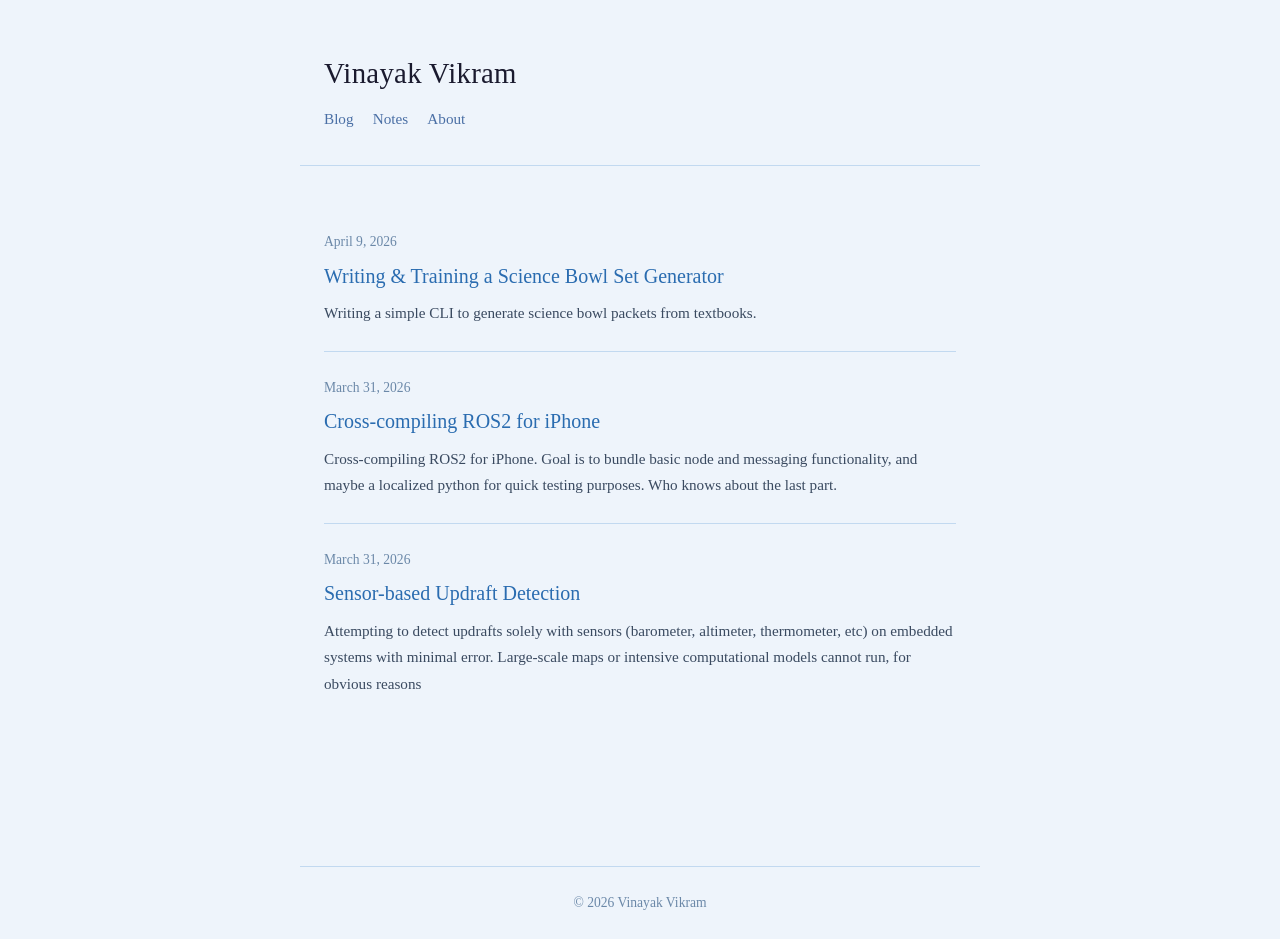
<file: index.html>
<!DOCTYPE html>
<html lang="en">
<head>
  <meta charset="UTF-8">
  <meta name="viewport" content="width=device-width, initial-scale=1.0">
  <title>Vinayak Vikram</title>
  <link rel="stylesheet" href="style.css">
</head>
<body>
  <div id="site-header"></div>

  <main>
    <ul class="post-list" id="post-list"></ul>
  </main>

  <div id="site-footer"></div>
  <script src="template.js"></script>
</body>
</html>
</file>
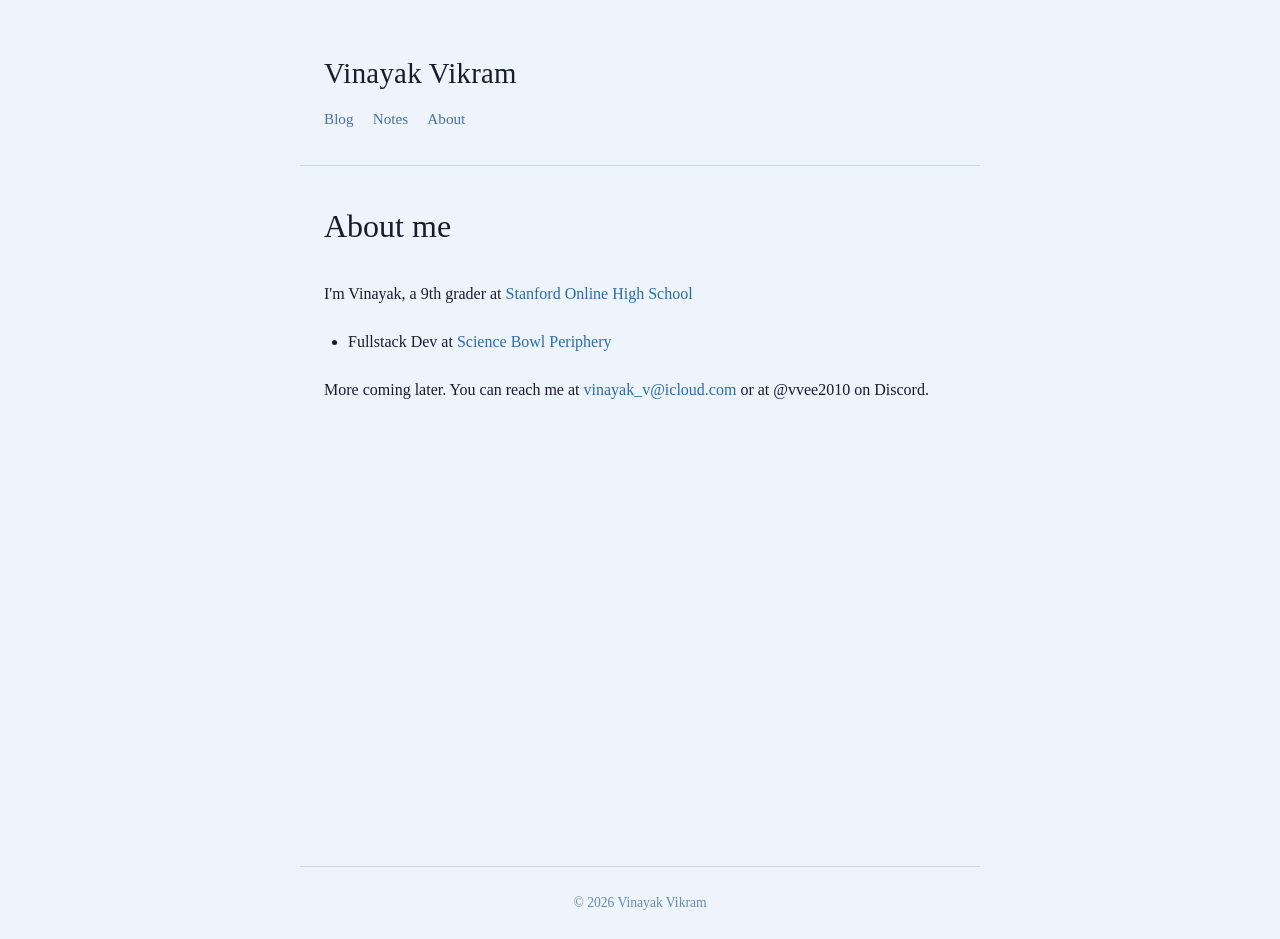
<file: about.html>
<!DOCTYPE html>
<html lang="en">
<head>
  <meta charset="UTF-8">
  <meta name="viewport" content="width=device-width, initial-scale=1.0">
  <title>About — Vinayak Vikram</title>
  <link rel="stylesheet" href="style.css">
</head>
<body>
  <div id="site-header"></div>

  <main>
    <div class="post-header">
      <h1>About me</h1>
    </div>
    <div class="post-body">
      <p>I'm Vinayak, a 9th grader at <a href="https://ohs.stanford.edu">Stanford Online High School</a></p>
      <ul>
        <li>Fullstack Dev at <a href="https://speriphery.com">Science Bowl Periphery</a></li>
      </ul>
      <p>More coming later. You can reach me at <a href="mailto:vinayak_v@icloud.com">vinayak_v@icloud.com</a> or at @vvee2010 on Discord.</p>
    </div>
  </main>

  <div id="site-footer"></div>
  <script src="template.js"></script>
</body>
</html>
</file>
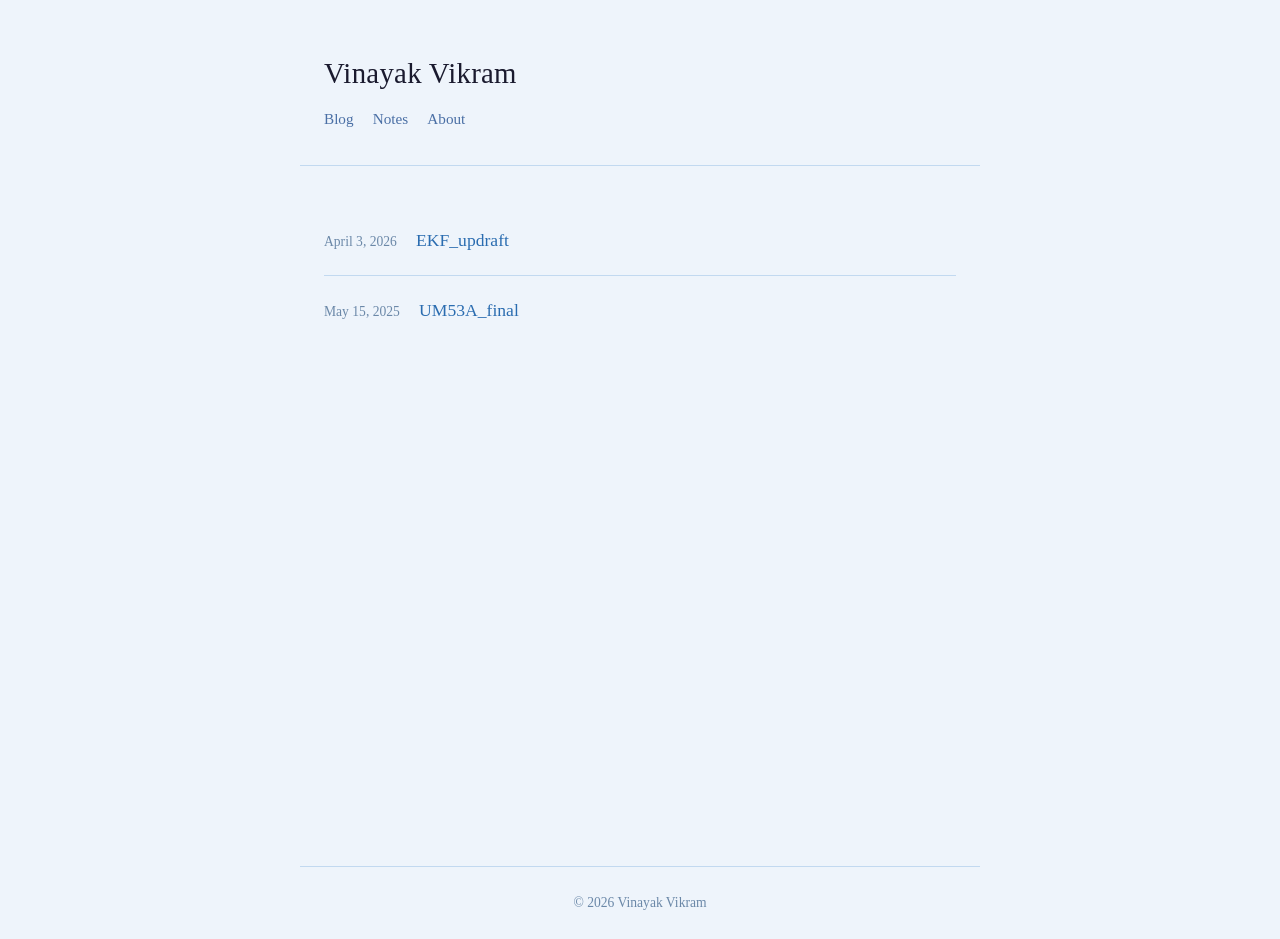
<file: notes.html>
<!DOCTYPE html>
<html lang="en">
<head>
  <meta charset="UTF-8">
  <meta name="viewport" content="width=device-width, initial-scale=1.0">
  <title>Notes — Vinayak Vikram</title>
  <link rel="stylesheet" href="style.css">
</head>
<body>
  <div id="site-header"></div>

  <main>
    <ul class="notes-list" id="notes-list"></ul>
  </main>

  <div id="site-footer"></div>
  <script src="template.js"></script>
</body>
</html>
</file>
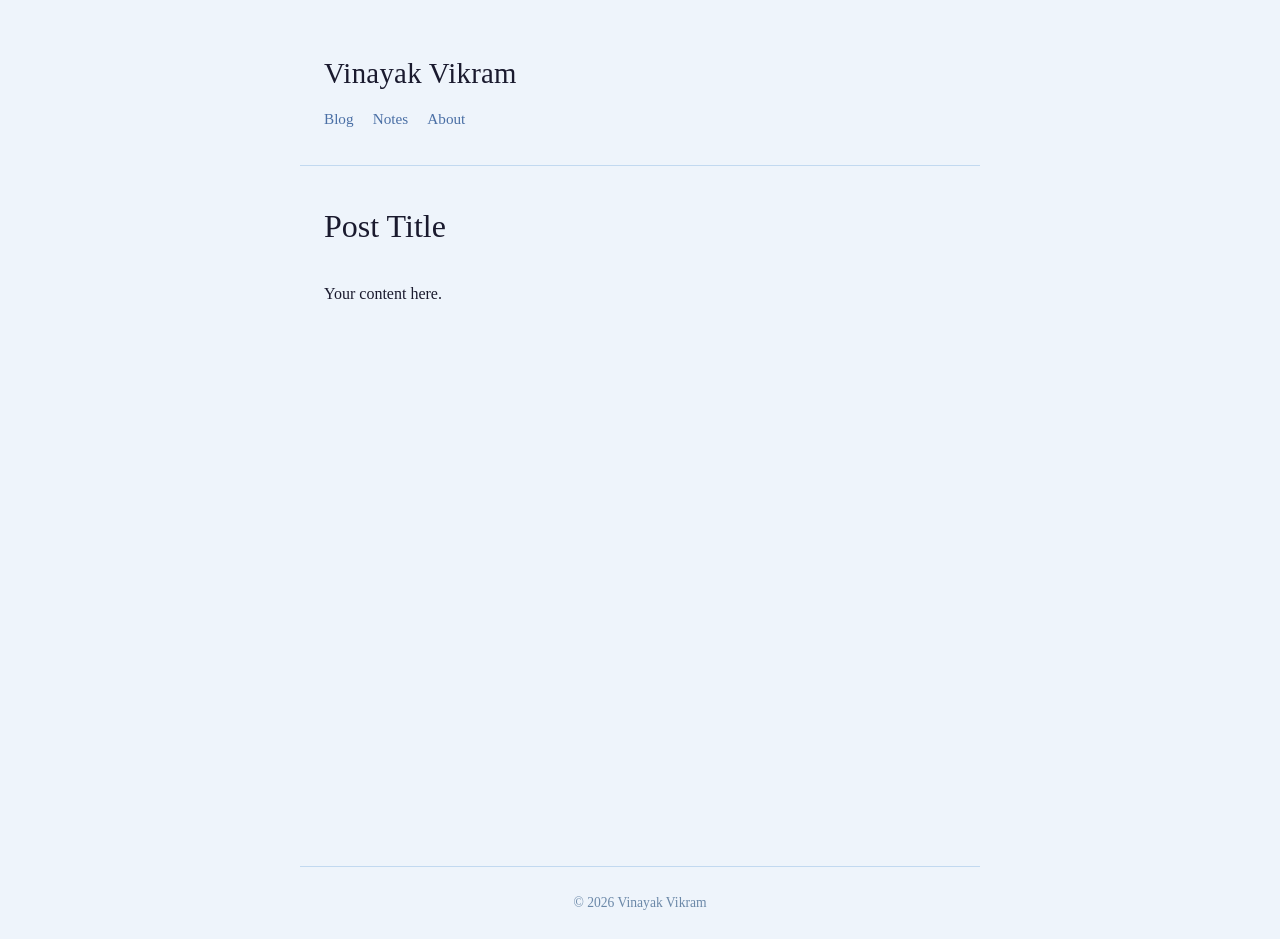
<file: posts/post-template.html>
<!DOCTYPE html>
<html lang="en">
<head>
  <meta charset="UTF-8">
  <meta name="viewport" content="width=device-width, initial-scale=1.0">
  <meta name="synopsis" content="A short synopsis of this post, shown on the blog index.">
  <title>Post Title — Vinayak Vikram</title>
  <link rel="stylesheet" href="../style.css">
</head>
<body>
  <div id="site-header"></div>

  <main>
    <div class="post-header">
      <h1>Post Title</h1>
      <p class="post-date"></p>
    </div>
    <div class="post-body">
      <p>Your content here.</p>
    </div>
  </main>

  <div id="site-footer"></div>
  <script src="../template.js"></script>
</body>
</html>
</file>
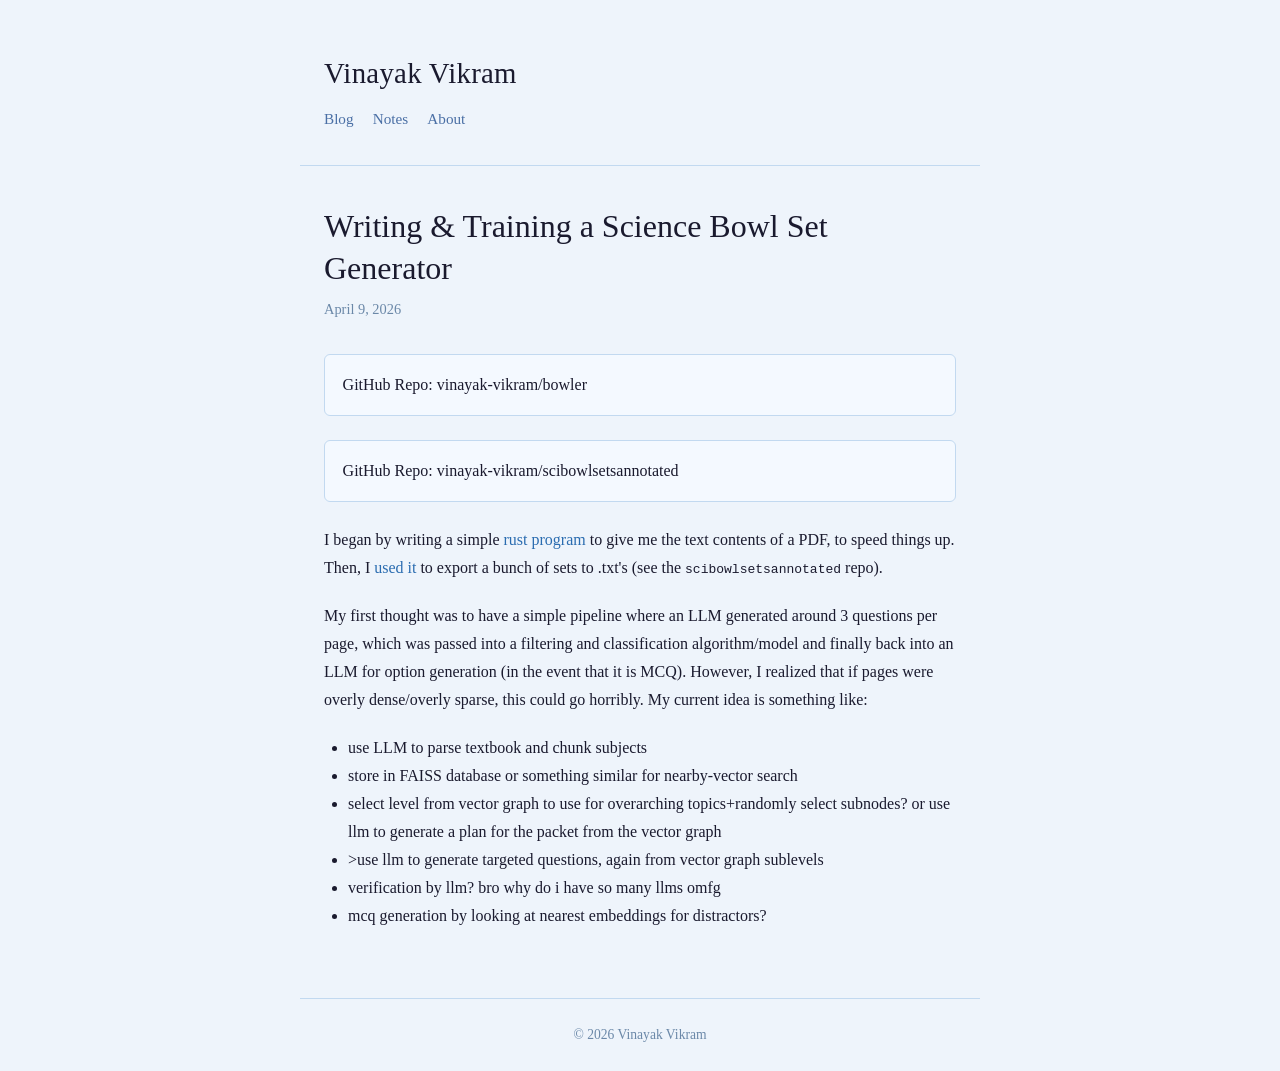
<file: posts/scibowl_ai.html>
<!DOCTYPE html>
<html lang="en">
<head>
  <meta charset="UTF-8">
  <meta name="viewport" content="width=device-width, initial-scale=1.0">
  <meta name="synopsis" content="Writing a simple CLI to generate science bowl packets from textbooks.">
  <title>Writing & Training a Science Bowl Set Generator</title>
  <link rel="stylesheet" href="../style.css">
</head>
<body>
  <div id="site-header"></div>

  <main>
    <div class="post-header">
      <h1>Writing & Training a Science Bowl Set Generator</h1>
      <p class="post-date"></p>
    </div>
    <div class="post-body">
      <github>vinayak-vikram/bowler</github> <github>vinayak-vikram/scibowlsetsannotated</github>
      <p>I began by writing a simple <a href="https://github.com/vinayak-vikram/bowler/blob/a64d5b6d46c674c776747a03f67eefda5af34e39/src/main.rs">rust program</a> to give me the text contents of a PDF, to speed things up. Then, I <a href="https://github.com/vinayak-vikram/scibowlsetsannotated/blob/main/extract.sh">used it</a> to export a bunch of sets to .txt's (see the <code>scibowlsetsannotated</code> repo).</p>
      <p>My first thought was to have a simple pipeline where an LLM generated around 3 questions per page, which was passed into a filtering and classification algorithm/model and finally back into an LLM for option generation (in the event that it is MCQ). However, I realized that if pages were overly dense/overly sparse, this could go horribly. My current idea is something like: <ul><li>use LLM to parse textbook and chunk subjects</li><li>store in FAISS database or something similar for nearby-vector search</li><li>select level from vector graph to use for overarching topics+randomly select subnodes? or use llm to generate a plan for the packet from the vector graph</li><li>>use llm to generate targeted questions, again from vector graph sublevels</li><li>verification by llm? bro why do i have so many llms omfg</li><li>mcq generation by looking at nearest embeddings for distractors?</li></ul></p>
    </div>
  </main>

  <div id="site-footer"></div>
  <script src="../template.js"></script>
</body>
</html>
</file>
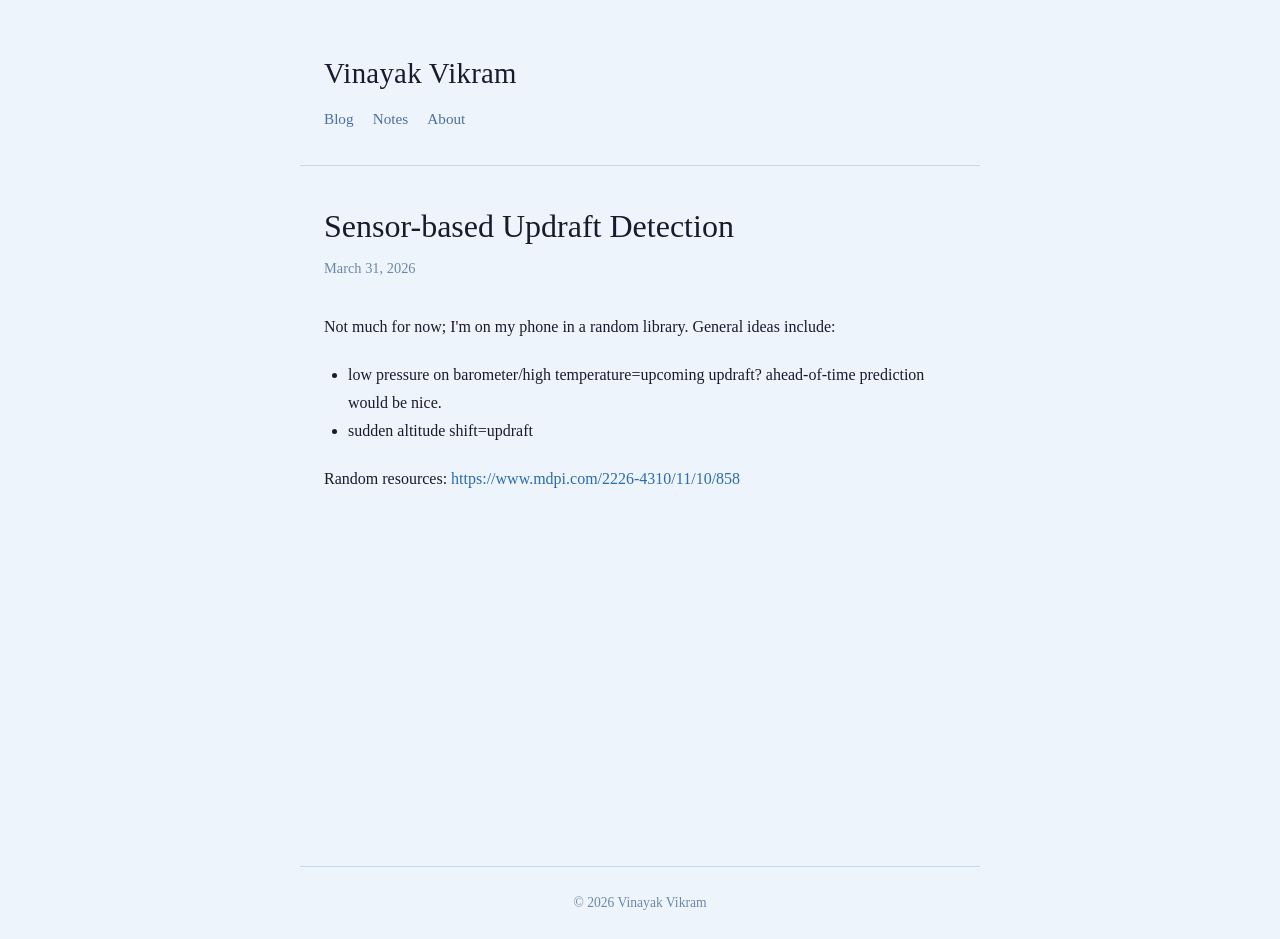
<file: posts/updraft_detection.html>
<!DOCTYPE html>
<html lang="en">
<head>
  <meta charset="UTF-8">
  <meta name="viewport" content="width=device-width, initial-scale=1.0">
  <meta name="synopsis" content="Attempting to detect updrafts solely with sensors (barometer, altimeter, thermometer, etc) on embedded systems with minimal error. Large-scale maps or intensive computational models cannot run, for obvious reasons">
  <title>Sensor-based Updraft Detection</title>
  <link rel="stylesheet" href="../style.css">
</head>
<body>
  <div id="site-header"></div>
  <main>
    <div class="post-header">
      <h1>Sensor-based Updraft Detection</h1>
      <p class="post-date"></p>
    </div>
    <div class="post-body">
      <p>Not much for now; I'm on my phone in a random library. General ideas include:
        <ul>
            <li>low pressure on barometer/high temperature=upcoming updraft? ahead-of-time prediction would be nice.</li>
            <li>sudden altitude shift=updraft</li>
        </ul>
        Random resources: <a href="https://www.mdpi.com/2226-4310/11/10/858">https://www.mdpi.com/2226-4310/11/10/858</a>
    </p>
    </div>
  </main>

  <div id="site-footer"></div>
  <script src="../template.js"></script>
</body>
</html>
</file>
<file: style.css>
* {
  box-sizing: border-box;
  margin: 0;
  padding: 0;
}

body {
  font-family: "Times New Roman", Times, serif;
  background-color: #eef4fb;
  color: #1a1a2e;
  line-height: 1.75;
}

a {
  color: #2a6cb0;
  text-decoration: none;
}

a:hover {
  text-decoration: underline;
}

/* Layout */
header, main, footer {
  max-width: 680px;
  margin: 0 auto;
  padding: 0 1.5rem;
}

/* Header */
header {
  padding-top: 3rem;
  padding-bottom: 2rem;
  border-bottom: 1px solid #c2d9f0;
}

header h1 {
  font-size: 1.8rem;
  font-weight: normal;
  letter-spacing: 0.01em;
}

header h1 a {
  color: #1a1a2e;
}

header nav {
  margin-top: 0.5rem;
  font-size: 0.95rem;
  color: #4a6fa5;
}

header nav a {
  margin-right: 1.2rem;
  color: #4a6fa5;
}

/* Main */
main {
  padding-top: 2.5rem;
  padding-bottom: 3rem;
  min-height: calc(100vh - 200px);
}

/* Post list */
.post-list {
  list-style: none;
}

.post-list li {
  padding: 1.5rem 0;
  border-bottom: 1px solid #c2d9f0;
}

.post-list li:last-child {
  border-bottom: none;
}

.post-list .post-date {
  font-size: 0.85rem;
  color: #6b88a8;
  display: block;
  margin-bottom: 0.3rem;
}

.post-list .post-title {
  font-size: 1.25rem;
}

.post-list .post-excerpt {
  margin-top: 0.4rem;
  font-size: 0.95rem;
  color: #3a4a60;
}

/* Individual post */
.post-header {
  margin-bottom: 2rem;
}

.post-header h1 {
  font-size: 2rem;
  font-weight: normal;
  line-height: 1.3;
}

.post-header .post-date {
  margin-top: 0.5rem;
  font-size: 0.9rem;
  color: #6b88a8;
}

.post-body p {
  margin-bottom: 1.25rem;
}

.post-body h2 {
  font-size: 1.35rem;
  font-weight: normal;
  margin: 2rem 0 0.75rem;
  color: #2a4a70;
}

.post-body ul, .post-body ol {
  margin: 0 0 1.25rem 1.5rem;
}

.post-body blockquote {
  border-left: 3px solid #a0c4e8;
  padding-left: 1rem;
  color: #4a6080;
  margin: 1.25rem 0;
}

/* GitHub repo cards */
.github-card {
  display: block;
  border: 1px solid #c2d9f0;
  border-radius: 6px;
  padding: 1rem 1.1rem;
  margin: 1.5rem 0;
  text-decoration: none;
  color: inherit;
  background: #f4f9ff;
  transition: border-color 0.15s, box-shadow 0.15s;
}

.github-card:hover {
  border-color: #4a6fa5;
  box-shadow: 0 3px 10px rgba(42, 108, 176, 0.1);
  text-decoration: none;
}

.gh-header {
  display: flex;
  justify-content: space-between;
  align-items: center;
  margin-bottom: 0.4rem;
}

.gh-title {
  font-family: "Courier New", Courier, monospace;
  font-size: 0.95rem;
  color: #2a6cb0;
}

.gh-stars {
  font-size: 0.85rem;
  color: #6b88a8;
}

.gh-description {
  font-size: 0.9rem;
  color: #3a4a60;
  margin: 0.3rem 0 0.6rem;
}

.gh-footer {
  display: flex;
  justify-content: space-between;
  font-size: 0.8rem;
  color: #6b88a8;
}

.gh-lang::before {
  content: "● ";
  color: #4a6fa5;
}

/* Notes list */
.notes-list {
  list-style: none;
}

.notes-list li {
  padding: 1.2rem 0;
  border-bottom: 1px solid #c2d9f0;
  display: flex;
  align-items: baseline;
  gap: 1.2rem;
}

.notes-list li:last-child {
  border-bottom: none;
}

.notes-list .note-date {
  font-size: 0.85rem;
  color: #6b88a8;
  white-space: nowrap;
  flex-shrink: 0;
}

.notes-list .note-title {
  font-size: 1.1rem;
}

/* PDF viewer */
.pdf-viewer {
  display: block;
  width: 100%;
  height: calc(100vh - 240px);
  min-height: 500px;
  border: 1px solid #c2d9f0;
  border-radius: 4px;
}

/* File blocks */
.file-block {
  margin: 1.5rem 0;
  border: 1px solid #c2d9f0;
  border-radius: 4px;
  overflow: hidden;
}

.file-block summary {
  display: flex;
  align-items: center;
  gap: 0.5rem;
  padding: 0.5rem 0.85rem;
  background: #dceaf7;
  cursor: pointer;
  user-select: none;
  list-style: none;
  font-family: "Courier New", Courier, monospace;
  font-size: 0.85rem;
  color: #2a4a70;
}

.file-block summary::-webkit-details-marker { display: none; }

.file-block summary::before {
  content: '▶';
  font-size: 0.65rem;
  color: #4a6fa5;
  transition: transform 0.15s ease;
  flex-shrink: 0;
}

.file-block[open] summary::before {
  transform: rotate(90deg);
}

.file-block summary:hover {
  background: #cde0f2;
}

.file-block pre {
  margin: 0 !important;
  border-radius: 0 !important;
  border-top: 1px solid #c2d9f0;
  max-height: 480px;
  overflow: auto !important;
}

/* Footer */
footer {
  padding: 1.5rem 1.5rem;
  border-top: 1px solid #c2d9f0;
  font-size: 0.85rem;
  color: #6b88a8;
  text-align: center;
}
</file>
